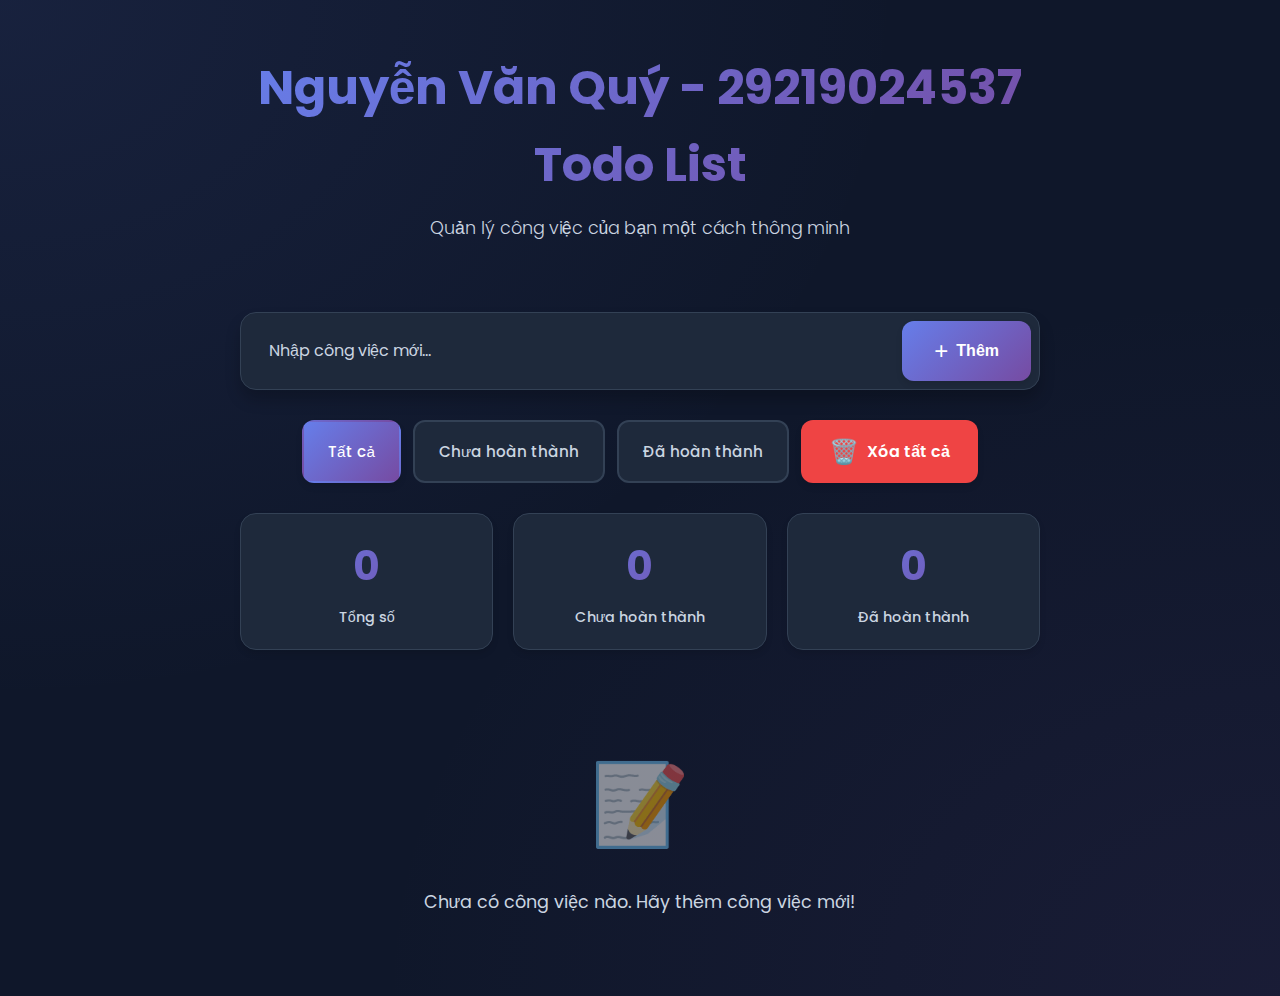
<file: index.html>
<!DOCTYPE html>
<html lang="vi">
<head>
  <meta charset="UTF-8">
  <meta name="viewport" content="width=device-width, initial-scale=1.0">
  <title>Todo List - Quản Lý Công Việc</title>
  <link rel="stylesheet" href="scripts/style.css">
  <link href="https://fonts.googleapis.com/css2?family=Poppins:wght@300;400;500;600;700&display=swap" rel="stylesheet">
</head>
<body>
  <div class="container">
    <div class="header">
      <h1 class="title">
        Nguyễn Văn Quý - 29219024537
        Todo List
      </h1>
      <p class="subtitle">Quản lý công việc của bạn một cách thông minh</p>
    </div>

    <div class="input-section">
      <div class="input-wrapper">
        <input 
          type="text" 
          id="todoInput" 
          placeholder="Nhập công việc mới..." 
          class="todo-input"
        />
        <button onclick="addTodo()" class="btn-add">
          <span class="btn-icon">+</span>
          Thêm
        </button>
      </div>
    </div>

    <div class="filter-section">
      <button class="filter-btn active" onclick="filterTasks('all')" data-filter="all">
        Tất cả
      </button>
      <button class="filter-btn" onclick="filterTasks('active')" data-filter="active">
        Chưa hoàn thành
      </button>
      <button class="filter-btn" onclick="filterTasks('completed')" data-filter="completed">
        Đã hoàn thành
      </button>
      <div class="action-section">
      <button onclick="deleteAllTodos()" class="btn-delete-all" title="Xóa tất cả công việc">
        <span class="btn-icon">🗑️</span>
        Xóa tất cả
      </button>
    </div>
    </div>

    <div class="stats-section">
      <div class="stat-card">
        <span class="stat-number" id="totalCount">0</span>
        <span class="stat-label">Tổng số</span>
      </div>
      <div class="stat-card">
        <span class="stat-number" id="activeCount">0</span>
        <span class="stat-label">Chưa hoàn thành</span>
      </div>
      <div class="stat-card">
        <span class="stat-number" id="completedCount">0</span>
        <span class="stat-label">Đã hoàn thành</span>
      </div>
    </div>

    <!-- <div class="action-section">
      <button onclick="deleteAllTodos()" class="btn-delete-all" title="Xóa tất cả công việc">
        <span class="btn-icon">🗑️</span>
        Xóa tất cả
      </button>
    </div> -->

    <div class="todo-section">
      <ul id="todoList" class="todo-list"></ul>
      <div id="emptyState" class="empty-state">
        <div class="empty-icon">📝</div>
        <p class="empty-text">Chưa có công việc nào. Hãy thêm công việc mới!</p>
      </div>
    </div>
  </div>

  <!-- Edit Modal -->
  <div id="editModal" class="modal">
    <div class="modal-content">
      <div class="modal-header">
        <h2>Chỉnh sửa công việc</h2>
        <button class="modal-close" onclick="closeEditModal()">&times;</button>
      </div>
      <div class="modal-body">
        <input 
          type="text" 
          id="editInput" 
          class="todo-input"
          placeholder="Nhập nội dung mới..."
        />
      </div>
      <div class="modal-footer">
        <button class="btn-cancel" onclick="closeEditModal()">Hủy</button>
        <button class="btn-save" onclick="saveEdit()">Lưu</button>
      </div>
    </div>
  </div>

  <script src="scripts/app.js"></script>
</body>
</html>
</file>
<file: scripts/style.css>
/* Reset và Base Styles */
* {
  margin: 0;
  padding: 0;
  box-sizing: border-box;
}

:root {
  --primary-gradient: linear-gradient(135deg, #667eea 0%, #764ba2 100%);
  --secondary-gradient: linear-gradient(135deg, #f093fb 0%, #f5576c 100%);
  --dark-gradient: linear-gradient(135deg, #1e3c72 0%, #2a5298 100%);
  --success-color: #10b981;
  --danger-color: #ef4444;
  --warning-color: #f59e0b;
  --bg-dark: #0f172a;
  --bg-card: #1e293b;
  --bg-hover: #334155;
  --text-primary: #f1f5f9;
  --text-secondary: #cbd5e1;
  --border-color: #334155;
  --shadow-sm: 0 2px 4px rgba(0, 0, 0, 0.1);
  --shadow-md: 0 4px 6px rgba(0, 0, 0, 0.1);
  --shadow-lg: 0 10px 15px rgba(0, 0, 0, 0.2);
  --shadow-xl: 0 20px 25px rgba(0, 0, 0, 0.3);
}

body {
  font-family: 'Poppins', -apple-system, BlinkMacSystemFont, 'Segoe UI', sans-serif;
  background: var(--bg-dark);
  background-image: 
    radial-gradient(at 0% 0%, rgba(102, 126, 234, 0.1) 0px, transparent 50%),
    radial-gradient(at 100% 100%, rgba(118, 75, 162, 0.1) 0px, transparent 50%);
  min-height: 100vh;
  color: var(--text-primary);
  padding: 20px;
  line-height: 1.6;
}

.navbar {
  max-width: 960px;
  margin: 0 auto 16px;
  padding: 12px 16px;
  background: var(--bg-card);
  border: 1px solid var(--border-color);
  border-radius: 14px;
  display: flex;
  align-items: center;
  justify-content: space-between;
  gap: 12px;
  box-shadow: var(--shadow-md);
}

.nav-brand {
  font-weight: 700;
  font-size: 1.1rem;
  background: var(--primary-gradient);
  -webkit-background-clip: text;
  -webkit-text-fill-color: transparent;
  background-clip: text;
}

.nav-links {
  display: flex;
  gap: 12px;
}

.nav-link {
  color: var(--text-secondary);
  text-decoration: none;
  padding: 10px 14px;
  border-radius: 10px;
  border: 1px solid var(--border-color);
  transition: all 0.2s ease;
  font-weight: 600;
  font-size: 0.95rem;
}

.nav-link:hover {
  color: var(--text-primary);
  border-color: #667eea;
  transform: translateY(-1px);
}

.nav-link.active {
  color: var(--text-primary);
  border-color: #667eea;
  background: rgba(102, 126, 234, 0.08);
}

.container {
  max-width: 800px;
  margin: 0 auto;
  animation: fadeIn 0.6s ease-in;
}

/* Header */
.header {
  text-align: center;
  margin-bottom: 40px;
  padding: 30px 0;
}

.title {
  font-size: 3rem;
  font-weight: 700;
  background: var(--primary-gradient);
  -webkit-background-clip: text;
  -webkit-text-fill-color: transparent;
  background-clip: text;
  margin-bottom: 10px;
  display: flex;
  align-items: center;
  justify-content: center;
  gap: 15px;
  animation: slideDown 0.6s ease-out;
}

.title-icon {
  font-size: 3.5rem;
  animation: rotate 3s linear infinite;
}

.subtitle {
  color: var(--text-secondary);
  font-size: 1.1rem;
  font-weight: 300;
  animation: fadeIn 0.8s ease-in 0.2s both;
}

/* Input Section */
.input-section {
  margin-bottom: 30px;
  animation: slideUp 0.6s ease-out 0.2s both;
}

.input-wrapper {
  display: flex;
  gap: 12px;
  background: var(--bg-card);
  padding: 8px;
  border-radius: 16px;
  box-shadow: var(--shadow-lg);
  border: 1px solid var(--border-color);
  transition: all 0.3s ease;
}

.input-wrapper:focus-within {
  border-color: #667eea;
  box-shadow: 0 0 0 3px rgba(102, 126, 234, 0.1), var(--shadow-xl);
  transform: translateY(-2px);
}

.todo-input {
  flex: 1;
  padding: 16px 20px;
  background: transparent;
  border: none;
  color: var(--text-primary);
  font-size: 1rem;
  font-family: 'Poppins', sans-serif;
  outline: none;
}

.todo-input::placeholder {
  color: var(--text-secondary);
}

/* Buttons */
.btn-add {
  padding: 16px 32px;
  background: var(--primary-gradient);
  border: none;
  border-radius: 12px;
  color: white;
  font-weight: 600;
  font-size: 1rem;
  cursor: pointer;
  display: flex;
  align-items: center;
  gap: 8px;
  transition: all 0.3s ease;
  box-shadow: var(--shadow-md);
}

.btn-add:hover {
  transform: translateY(-2px);
  box-shadow: var(--shadow-xl);
}

.btn-add:active {
  transform: translateY(0);
}

.btn-icon {
  font-size: 1.5rem;
  font-weight: 300;
}

/* Filter Section */
.filter-section {
  display: flex;
  gap: 12px;
  margin-bottom: 30px;
  justify-content: center;
  flex-wrap: wrap;
  animation: slideUp 0.6s ease-out 0.4s both;
}

.filter-btn {
  padding: 12px 24px;
  background: var(--bg-card);
  border: 2px solid var(--border-color);
  border-radius: 12px;
  color: var(--text-secondary);
  font-weight: 500;
  cursor: pointer;
  transition: all 0.3s ease;
  font-family: 'Poppins', sans-serif;
  font-size: 0.95rem;
}

.filter-btn:hover {
  border-color: #667eea;
  color: var(--text-primary);
  transform: translateY(-2px);
}

.filter-btn.active {
  background: var(--primary-gradient);
  border-color: transparent;
  color: white;
  box-shadow: var(--shadow-md);
}

/* Stats Section */
.stats-section {
  display: grid;
  grid-template-columns: repeat(auto-fit, minmax(150px, 1fr));
  gap: 20px;
  margin-bottom: 30px;
  animation: slideUp 0.6s ease-out 0.6s both;
}

/* Action Section */
.action-section {
  display: flex;
  justify-content: center;
  /*
  margin-bottom: 30px;
  animation: slideUp 0.6s ease-out 0.7s both; */
  
}

.btn-delete-all {
  padding: 14px 28px;
  background: var(--danger-color);
  border: none;
  border-radius: 12px;
  color: white;
  font-weight: 600;
  font-size: 1rem;
  cursor: pointer;
  display: flex;
  align-items: center;
  gap: 8px;
  transition: all 0.3s ease;
  box-shadow: var(--shadow-md);
  font-family: 'Poppins', sans-serif;
}

.btn-delete-all:hover {
  background: #dc2626;
  transform: translateY(-2px);
  box-shadow: var(--shadow-xl);
}

.btn-delete-all:active {
  transform: translateY(0);
}

.stat-card {
  background: var(--bg-card);
  padding: 20px;
  border-radius: 16px;
  text-align: center;
  border: 1px solid var(--border-color);
  transition: all 0.3s ease;
  box-shadow: var(--shadow-md);
}

/* Map Section */
.map-section {
  background: var(--bg-card);
  border: 1px solid var(--border-color);
  border-radius: 16px;
  padding: 20px;
  margin-bottom: 30px;
  box-shadow: var(--shadow-md);
  animation: slideUp 0.6s ease-out 0.65s both;
}

.map-header h2 {
  margin: 0;
  color: var(--text-primary);
}

.map-description {
  margin: 6px 0 16px;
  color: var(--text-secondary);
  font-size: 0.95rem;
}

.map-controls {
  display: flex;
  gap: 12px;
  margin-bottom: 14px;
}

.map-search-btn {
  white-space: nowrap;
}

.map-view {
  width: 100%;
  height: 400px;
  border-radius: 12px;
  overflow: hidden;
  border: 1px solid var(--border-color);
  box-shadow: var(--shadow-md);
}

.map-status {
  margin-top: 10px;
  color: var(--text-secondary);
  font-size: 0.9rem;
}

.map-status.error {
  color: var(--danger-color);
  font-weight: 600;
}

.map-overlay {
  position: fixed;
  inset: 0;
  background: rgba(0, 0, 0, 0.75);
  display: flex;
  flex-direction: column;
  z-index: 9999;
  padding: 16px;
  gap: 10px;
}

.map-overlay-header {
  display: flex;
  align-items: center;
  justify-content: space-between;
  color: var(--text-primary);
  font-weight: 600;
}

.map-full-view {
  flex: 1;
  border-radius: 12px;
  overflow: hidden;
  border: 1px solid var(--border-color);
  box-shadow: var(--shadow-lg);
}

.overlay-close {
  background: var(--danger-color);
  color: white;
  border: none;
  padding: 10px 14px;
  border-radius: 10px;
  font-weight: 700;
  cursor: pointer;
  transition: all 0.2s ease;
}

.overlay-close:hover {
  background: #dc2626;
  transform: translateY(-1px);
}

.stat-card:hover {
  transform: translateY(-4px);
  box-shadow: var(--shadow-xl);
  border-color: #667eea;
}

.stat-number {
  display: block;
  font-size: 2.5rem;
  font-weight: 700;
  background: var(--primary-gradient);
  -webkit-background-clip: text;
  -webkit-text-fill-color: transparent;
  background-clip: text;
  margin-bottom: 8px;
}

.stat-label {
  display: block;
  color: var(--text-secondary);
  font-size: 0.9rem;
  font-weight: 500;
}

/* Todo List */
.todo-section {
  animation: slideUp 0.6s ease-out 0.8s both;
}

.todo-list {
  list-style: none;
  display: flex;
  flex-direction: column;
  gap: 12px;
}

.todo-item {
  background: var(--bg-card);
  padding: 20px;
  border-radius: 16px;
  display: flex;
  align-items: center;
  justify-content: space-between;
  border: 1px solid var(--border-color);
  transition: all 0.3s ease;
  animation: slideIn 0.4s ease-out;
  box-shadow: var(--shadow-md);
}

.todo-item:hover {
  transform: translateX(4px);
  box-shadow: var(--shadow-xl);
  border-color: #667eea;
}

.todo-item.completed {
  opacity: 0.7;
}

.todo-item.completed .todo-text {
  text-decoration: line-through;
  color: var(--text-secondary);
}

.todo-content {
  display: flex;
  align-items: center;
  gap: 16px;
  flex: 1;
}

.checkbox {
  width: 28px;
  height: 28px;
  border-radius: 8px;
  border: 2px solid var(--border-color);
  background: transparent;
  cursor: pointer;
  display: flex;
  align-items: center;
  justify-content: center;
  font-size: 1.2rem;
  color: white;
  transition: all 0.3s ease;
  flex-shrink: 0;
}

.checkbox:hover {
  border-color: var(--success-color);
  transform: scale(1.1);
}

.checkbox.checked {
  background: var(--success-color);
  border-color: var(--success-color);
}

.todo-text {
  font-size: 1.05rem;
  color: var(--text-primary);
  flex: 1;
  word-break: break-word;
}

.todo-actions {
  display: flex;
  gap: 8px;
}

.btn-edit,
.btn-delete {
  width: 40px;
  height: 40px;
  border-radius: 10px;
  border: none;
  background: var(--bg-hover);
  cursor: pointer;
  display: flex;
  align-items: center;
  justify-content: center;
  transition: all 0.3s ease;
  font-size: 1.1rem;
}

.btn-edit:hover {
  background: var(--warning-color);
  transform: scale(1.1) rotate(5deg);
}

.btn-delete:hover {
  background: var(--danger-color);
  transform: scale(1.1) rotate(-5deg);
}

.icon {
  font-size: 1.1rem;
}

/* Empty State */
.empty-state {
  display: none;
  flex-direction: column;
  align-items: center;
  justify-content: center;
  padding: 60px 20px;
  text-align: center;
  animation: fadeIn 0.6s ease-in;
}

.empty-icon {
  font-size: 5rem;
  margin-bottom: 20px;
  opacity: 0.5;
  animation: float 3s ease-in-out infinite;
}

.empty-text {
  color: var(--text-secondary);
  font-size: 1.1rem;
}

/* Modal */
.modal {
  display: none;
  position: fixed;
  top: 0;
  left: 0;
  width: 100%;
  height: 100%;
  background: rgba(0, 0, 0, 0.7);
  backdrop-filter: blur(4px);
  z-index: 1000;
  align-items: center;
  justify-content: center;
  animation: fadeIn 0.3s ease;
}

.modal-content {
  background: var(--bg-card);
  border-radius: 20px;
  width: 90%;
  max-width: 500px;
  box-shadow: var(--shadow-xl);
  border: 1px solid var(--border-color);
  animation: slideUp 0.3s ease-out;
  overflow: hidden;
}

.modal-header {
  padding: 24px;
  border-bottom: 1px solid var(--border-color);
  display: flex;
  justify-content: space-between;
  align-items: center;
  background: var(--primary-gradient);
}

.modal-header h2 {
  color: white;
  font-size: 1.5rem;
  font-weight: 600;
}

.modal-close {
  background: rgba(255, 255, 255, 0.2);
  border: none;
  color: white;
  font-size: 2rem;
  width: 40px;
  height: 40px;
  border-radius: 10px;
  cursor: pointer;
  transition: all 0.3s ease;
  display: flex;
  align-items: center;
  justify-content: center;
  line-height: 1;
}

.modal-close:hover {
  background: rgba(255, 255, 255, 0.3);
  transform: rotate(90deg);
}

.modal-body {
  padding: 24px;
}

.modal-footer {
  padding: 20px 24px;
  border-top: 1px solid var(--border-color);
  display: flex;
  gap: 12px;
  justify-content: flex-end;
}

.btn-cancel,
.btn-save {
  padding: 12px 24px;
  border-radius: 12px;
  border: none;
  font-weight: 600;
  cursor: pointer;
  transition: all 0.3s ease;
  font-family: 'Poppins', sans-serif;
  font-size: 1rem;
}

.btn-cancel {
  background: var(--bg-hover);
  color: var(--text-primary);
}

.btn-cancel:hover {
  background: var(--border-color);
}

.btn-save {
  background: var(--primary-gradient);
  color: white;
  box-shadow: var(--shadow-md);
}

.btn-save:hover {
  transform: translateY(-2px);
  box-shadow: var(--shadow-lg);
}

/* Notification */
.notification {
  position: fixed;
  bottom: 30px;
  right: 30px;
  background: var(--bg-card);
  color: var(--text-primary);
  padding: 16px 24px;
  border-radius: 12px;
  box-shadow: var(--shadow-xl);
  border: 1px solid var(--border-color);
  z-index: 2000;
  transform: translateY(100px);
  opacity: 0;
  transition: all 0.3s ease;
  font-weight: 500;
}

.notification.show {
  transform: translateY(0);
  opacity: 1;
}

/* Animations */
@keyframes fadeIn {
  from {
    opacity: 0;
  }
  to {
    opacity: 1;
  }
}

@keyframes slideDown {
  from {
    transform: translateY(-30px);
    opacity: 0;
  }
  to {
    transform: translateY(0);
    opacity: 1;
  }
}

@keyframes slideUp {
  from {
    transform: translateY(30px);
    opacity: 0;
  }
  to {
    transform: translateY(0);
    opacity: 1;
  }
}

@keyframes slideIn {
  from {
    transform: translateX(-20px);
    opacity: 0;
  }
  to {
    transform: translateX(0);
    opacity: 1;
  }
}

@keyframes rotate {
  from {
    transform: rotate(0deg);
  }
  to {
    transform: rotate(360deg);
  }
}

@keyframes float {
  0%, 100% {
    transform: translateY(0);
  }
  50% {
    transform: translateY(-20px);
  }
}

.shake {
  animation: shake 0.5s ease;
}

@keyframes shake {
  0%, 100% {
    transform: translateX(0);
  }
  25% {
    transform: translateX(-10px);
  }
  75% {
    transform: translateX(10px);
  }
}

/* Responsive */
@media (max-width: 768px) {
  .title {
    font-size: 2rem;
  }
  
  .title-icon {
    font-size: 2.5rem;
  }
  
  .input-wrapper {
    flex-direction: column;
  }
  
  .btn-add {
    width: 100%;
    justify-content: center;
  }
  
  .stats-section {
    grid-template-columns: 1fr;
  }
  
  .todo-item {
    flex-direction: column;
    align-items: flex-start;
    gap: 16px;
  }
  
  .todo-actions {
    width: 100%;
    justify-content: flex-end;
  }
}
</file>
